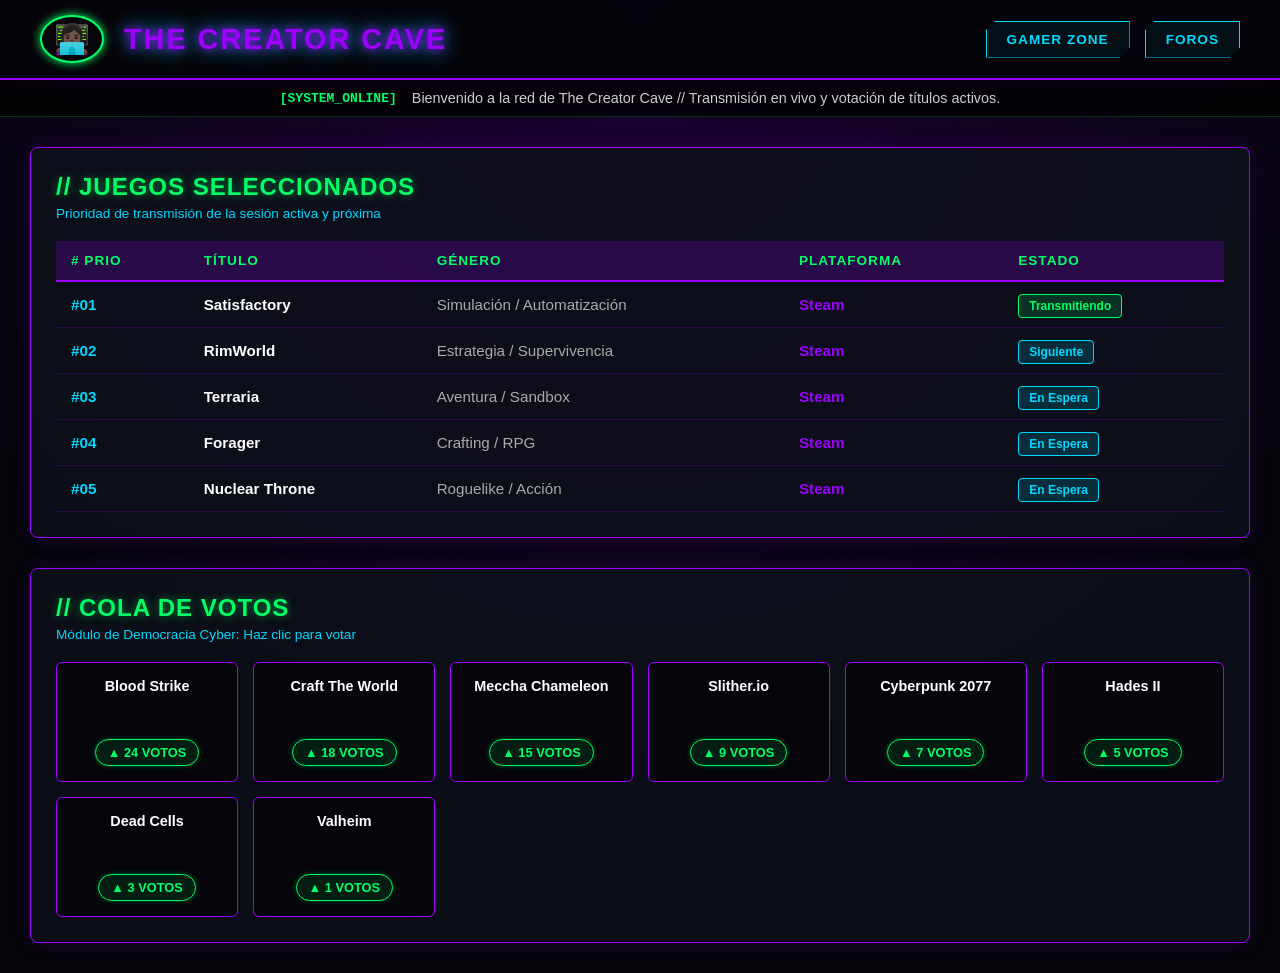
<file: index.html>
<!DOCTYPE html>
<html lang="es">
<head>
  <meta charset="UTF-8">
  <meta name="viewport" content="width=device-width, initial-scale=1.0">
  <title>The Creator Cave - Cyber Interface</title>
  <link rel="stylesheet" href="estilos.css">
</head>
<body>

  <!-- CABECERA FUTURISTA -->
  <header class="navbar">
    <div class="logo-area">
      <div class="avatar-glow">👩🏿‍💻</div>
      <h1 class="glitch-title">THE CREATOR CAVE</h1>
    </div>

    <nav class="botones-nav">
      <a href="#" class="btn-cyber">GAMER ZONE</a>
      <a href="#" class="btn-cyber">FOROS</a>
    </nav>
  </header>

  <!-- BANNER TIPO CONSOLA DE COMANDOS -->
  <div class="banner-cyber">
    <span class="cyber-tag">[SYSTEM_ONLINE]</span>
    <p class="banner-mensaje">Bienvenido a la red de The Creator Cave // Transmisión en vivo y votación de títulos activos.</p>
  </div>

  <!-- CONTENIDO PRINCIPAL -->
  <main class="contenedor-principal">

    <!-- SECCIÓN 1: LISTA DETALLADA DE JUEGOS SELECCIONADOS -->
    <section class="tarjeta-seccion">
      <div class="header-seccion">
        <h2>// JUEGOS SELECCIONADOS</h2>
        <span class="subtitulo">Prioridad de transmisión de la sesión activa y próxima</span>
      </div>
      
      <!-- Lista en formato de tabla Cyberpunk -->
      <div class="tabla-juegos-wrapper">
        <table class="tabla-juegos">
          <thead>
            <tr>
              <th># PRIO</th>
              <th>TÍTULO</th>
              <th>GÉNERO</th>
              <th>PLATAFORMA</th>
              <th>ESTADO</th>
            </tr>
          </thead>
          <tbody id="lista-seleccionados">
            <!-- Cargado dinámicamente desde JS -->
          </tbody>
        </table>
      </div>
    </section>

    <!-- SECCIÓN 2: COLA DE VOTOS EN REJILLA NEÓN -->
    <section class="tarjeta-seccion">
      <div class="header-seccion">
        <h2>// COLA DE VOTOS</h2>
        <span class="subtitulo">Módulo de Democracia Cyber: Haz clic para votar</span>
      </div>
      
      <!-- Grid dinámico para votaciones -->
      <div id="grid-votos" class="grid-votos"></div>
    </section>

  </main>

  <script src="main.js"></script>
</body>
</html>
</file>
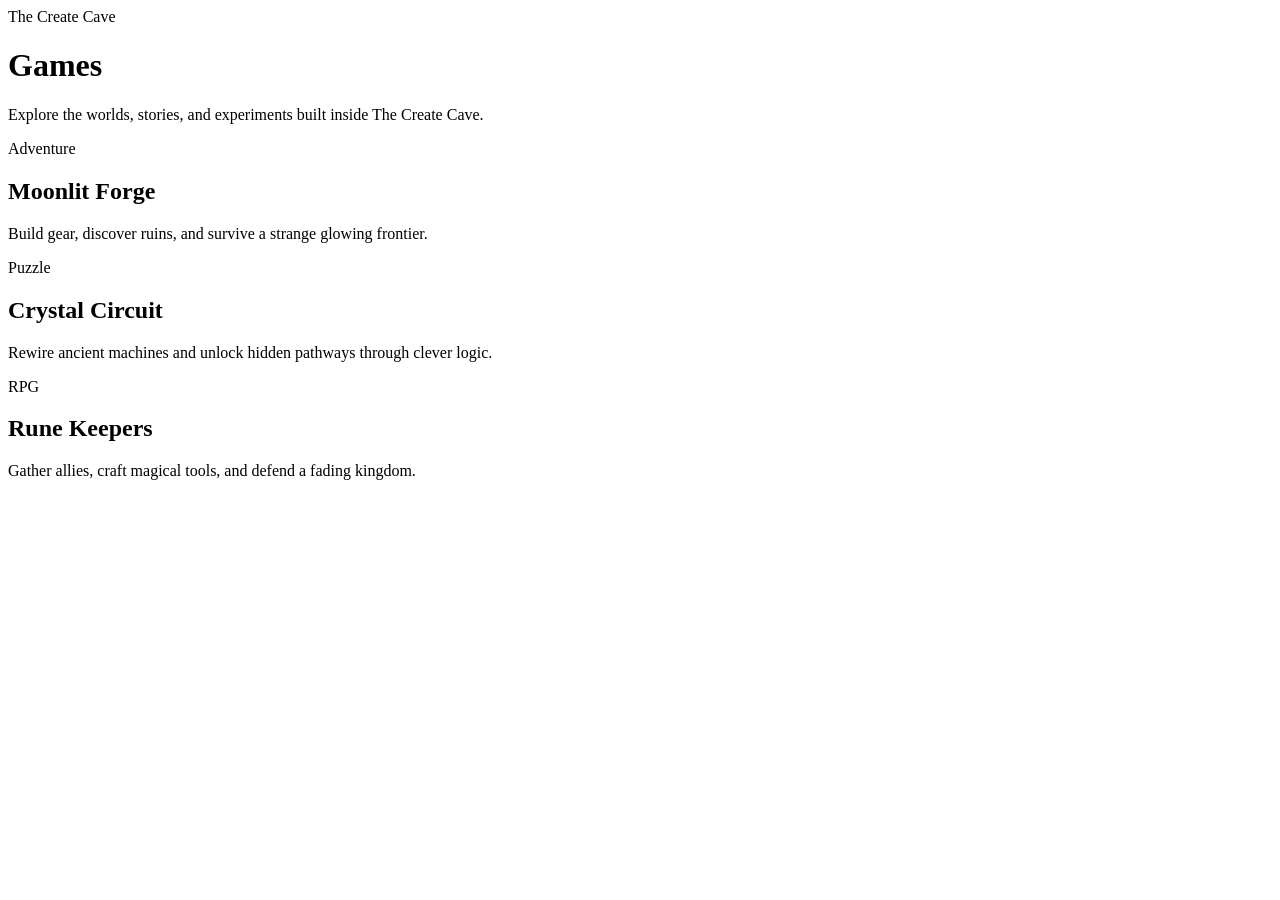
<file: Games.html>
<!DOCTYPE html>
<html lang="en">
  <head>
    <meta charset="UTF-8" />
    <meta name="viewport" content="width=device-width, initial-scale=1.0" />
    <title>The Create Cave | Games</title>
  </head>
  <body>
    <div class="container">
      <header>
        <div class="eyebrow">The Create Cave</div>
        <h1>Games</h1>
        <p class="subtitle">
          Explore the worlds, stories, and experiments built inside The Create Cave.
        </p>
      </header>

      <main class="games">
        <article class="game-card">
          <div class="art" aria-hidden="true"></div>
          <div class="content">
            <span class="tag">Adventure</span>
            <h2>Moonlit Forge</h2>
            <p>Build gear, discover ruins, and survive a strange glowing frontier.</p>
          </div>
        </article>

        <article class="game-card">
          <div class="art" aria-hidden="true" style="background: linear-gradient(135deg, #8b5cf6, #ec4899);"></div>
          <div class="content">
            <span class="tag">Puzzle</span>
            <h2>Crystal Circuit</h2>
            <p>Rewire ancient machines and unlock hidden pathways through clever logic.</p>
          </div>
        </article>

        <article class="game-card">
          <div class="art" aria-hidden="true" style="background: linear-gradient(135deg, #06b6d4, #2563eb);"></div>
          <div class="content">
            <span class="tag">RPG</span>
            <h2>Rune Keepers</h2>
            <p>Gather allies, craft magical tools, and defend a fading kingdom.</p>
          </div>
        </article>
      </main>
    </div>
  </body>
</html>
</file>
<file: estilos.css>
/* --- VARIABLES CYBERPUNK --- */
:root {
  --neon-green: #00ff66;
  --neon-purple: #9d00ff;
  --neon-blue: #00d9ff;
  --cyber-black: #05050a;
  --cyber-dark-blue: #0d111a;
  --cyber-card-bg: rgba(13, 17, 26, 0.85);
}

* {
  box-sizing: border-box;
}

body {
  margin: 0;
  background-color: var(--cyber-black);
  /* Fondo tecnológico con gradiente y líneas de escaneo */
  background-image: 
    radial-gradient(circle at 50% 0%, #1a0033 0%, var(--cyber-black) 70%),
    linear-gradient(rgba(0, 217, 255, 0.03) 1px, transparent 1px),
    linear-gradient(90deg, rgba(0, 217, 255, 0.03) 1px, transparent 1px);
  background-size: 100% 100%, 30px 30px, 30px 30px;
  font-family: 'Segoe UI', Tahoma, Geneva, Verdana, sans-serif;
  color: #ffffff;
}

/* --- HEADER / NAVBAR --- */
.navbar {
  background: rgba(5, 5, 10, 0.95);
  border-bottom: 2px solid var(--neon-purple);
  box-shadow: 0 0 15px rgba(157, 0, 255, 0.4);
  display: flex;
  justify-content: space-between;
  align-items: center;
  padding: 15px 40px;
}

.logo-area {
  display: flex;
  align-items: center;
  gap: 20px;
}

.avatar-glow {
  font-size: 1.8rem;
  border: 2px solid var(--neon-green);
  box-shadow: 0 0 10px var(--neon-green);
  border-radius: 50%;
  padding: 5px 12px;
  background: var(--cyber-black);
}

.glitch-title {
  color: var(--neon-purple);
  text-shadow: 0 0 10px var(--neon-purple), 0 0 20px var(--neon-blue);
  font-size: 1.8rem;
  font-weight: 900;
  letter-spacing: 2px;
  margin: 0;
}

/* BOTONES NAVEGACIÓN CYBER */
.botones-nav {
  display: flex;
  gap: 15px;
}

.btn-cyber {
  color: var(--neon-blue);
  text-decoration: none;
  border: 1px solid var(--neon-blue);
  background: rgba(0, 217, 255, 0.05);
  padding: 10px 20px;
  font-weight: bold;
  font-size: 0.85rem;
  letter-spacing: 1px;
  clip-path: polygon(10px 0, 100% 0, 100% calc(100% - 10px), calc(100% - 10px) 100%, 0 100%, 0 10px);
  transition: all 0.3s ease;
}

.btn-cyber:hover {
  background: var(--neon-blue);
  color: var(--cyber-black);
  box-shadow: 0 0 15px var(--neon-blue);
}

/* --- BANNER --- */
.banner-cyber {
  background: rgba(0, 0, 0, 0.8);
  border-bottom: 1px solid rgba(0, 255, 102, 0.2);
  display: flex;
  justify-content: center;
  align-items: center;
  gap: 15px;
  padding: 10px 20px;
}

.cyber-tag {
  color: var(--neon-green);
  font-family: monospace;
  font-weight: bold;
}

.banner-mensaje {
  margin: 0;
  color: #cccccc;
  font-size: 0.9rem;
}

/* --- CONTENEDOR Y SECCIONES --- */
.contenedor-principal {
  padding: 30px;
  display: flex;
  flex-direction: column;
  gap: 30px;
  max-width: 1400px;
  margin: 0 auto;
}

.tarjeta-seccion {
  background: var(--cyber-card-bg);
  border: 1px solid var(--neon-purple);
  box-shadow: 0 0 20px rgba(157, 0, 255, 0.15);
  border-radius: 8px;
  padding: 25px;
  backdrop-filter: blur(5px);
}

.header-seccion h2 {
  color: var(--neon-green);
  text-shadow: 0 0 8px rgba(0, 255, 102, 0.5);
  margin: 0 0 5px 0;
  font-size: 1.5rem;
  letter-spacing: 1px;
}

.subtitulo {
  color: var(--neon-blue);
  font-size: 0.85rem;
  display: block;
  margin-bottom: 20px;
}

/* --- ESTILOS DE LA TABLA DE JUEGOS SELECCIONADOS --- */
.tabla-juegos-wrapper {
  overflow-x: auto;
}

.tabla-juegos {
  width: 100%;
  border-collapse: collapse;
  text-align: left;
}

.tabla-juegos th {
  background: rgba(157, 0, 255, 0.2);
  color: var(--neon-green);
  padding: 12px 15px;
  font-size: 0.85rem;
  letter-spacing: 1px;
  border-bottom: 2px solid var(--neon-purple);
}

.tabla-juegos td {
  padding: 14px 15px;
  border-bottom: 1px solid rgba(157, 0, 255, 0.2);
  font-size: 0.95rem;
}

.tabla-juegos tbody tr {
  transition: background 0.2s;
}

.tabla-juegos tbody tr:hover {
  background: rgba(0, 217, 255, 0.08);
}

/* Badges de estado en la tabla */
.badge-status {
  padding: 4px 10px;
  border-radius: 4px;
  font-size: 0.75rem;
  font-weight: bold;
}

.status-activo {
  background: rgba(0, 255, 102, 0.15);
  color: var(--neon-green);
  border: 1px solid var(--neon-green);
}

.status-espera {
  background: rgba(0, 217, 255, 0.15);
  color: var(--neon-blue);
  border: 1px solid var(--neon-blue);
}

/* --- REJILLA CYBER PARA VOTOS --- */
.grid-votos {
  display: grid;
  grid-template-columns: repeat(auto-fill, minmax(160px, 1fr));
  gap: 15px;
}

.caja-voto {
  background: rgba(5, 5, 10, 0.9);
  border: 1px solid var(--neon-purple);
  border-radius: 6px;
  padding: 15px;
  display: flex;
  flex-direction: column;
  align-items: center;
  justify-content: space-between;
  min-height: 120px;
  cursor: pointer;
  transition: all 0.3s ease;
  position: relative;
  overflow: hidden;
}

.caja-voto:hover {
  border-color: var(--neon-green);
  box-shadow: 0 0 15px var(--neon-green);
  transform: translateY(-3px);
}

.titulo-juego-voto {
  color: #ffffff;
  font-size: 0.9rem;
  font-weight: bold;
  text-align: center;
  margin: 0;
}

.badge-votos-cyber {
  color: var(--neon-green);
  background: rgba(0, 255, 102, 0.1);
  border: 1px solid var(--neon-green);
  padding: 5px 12px;
  border-radius: 20px;
  font-size: 0.8rem;
  font-weight: bold;
  box-shadow: 0 0 5px rgba(0, 255, 102, 0.3);
}
</file>
